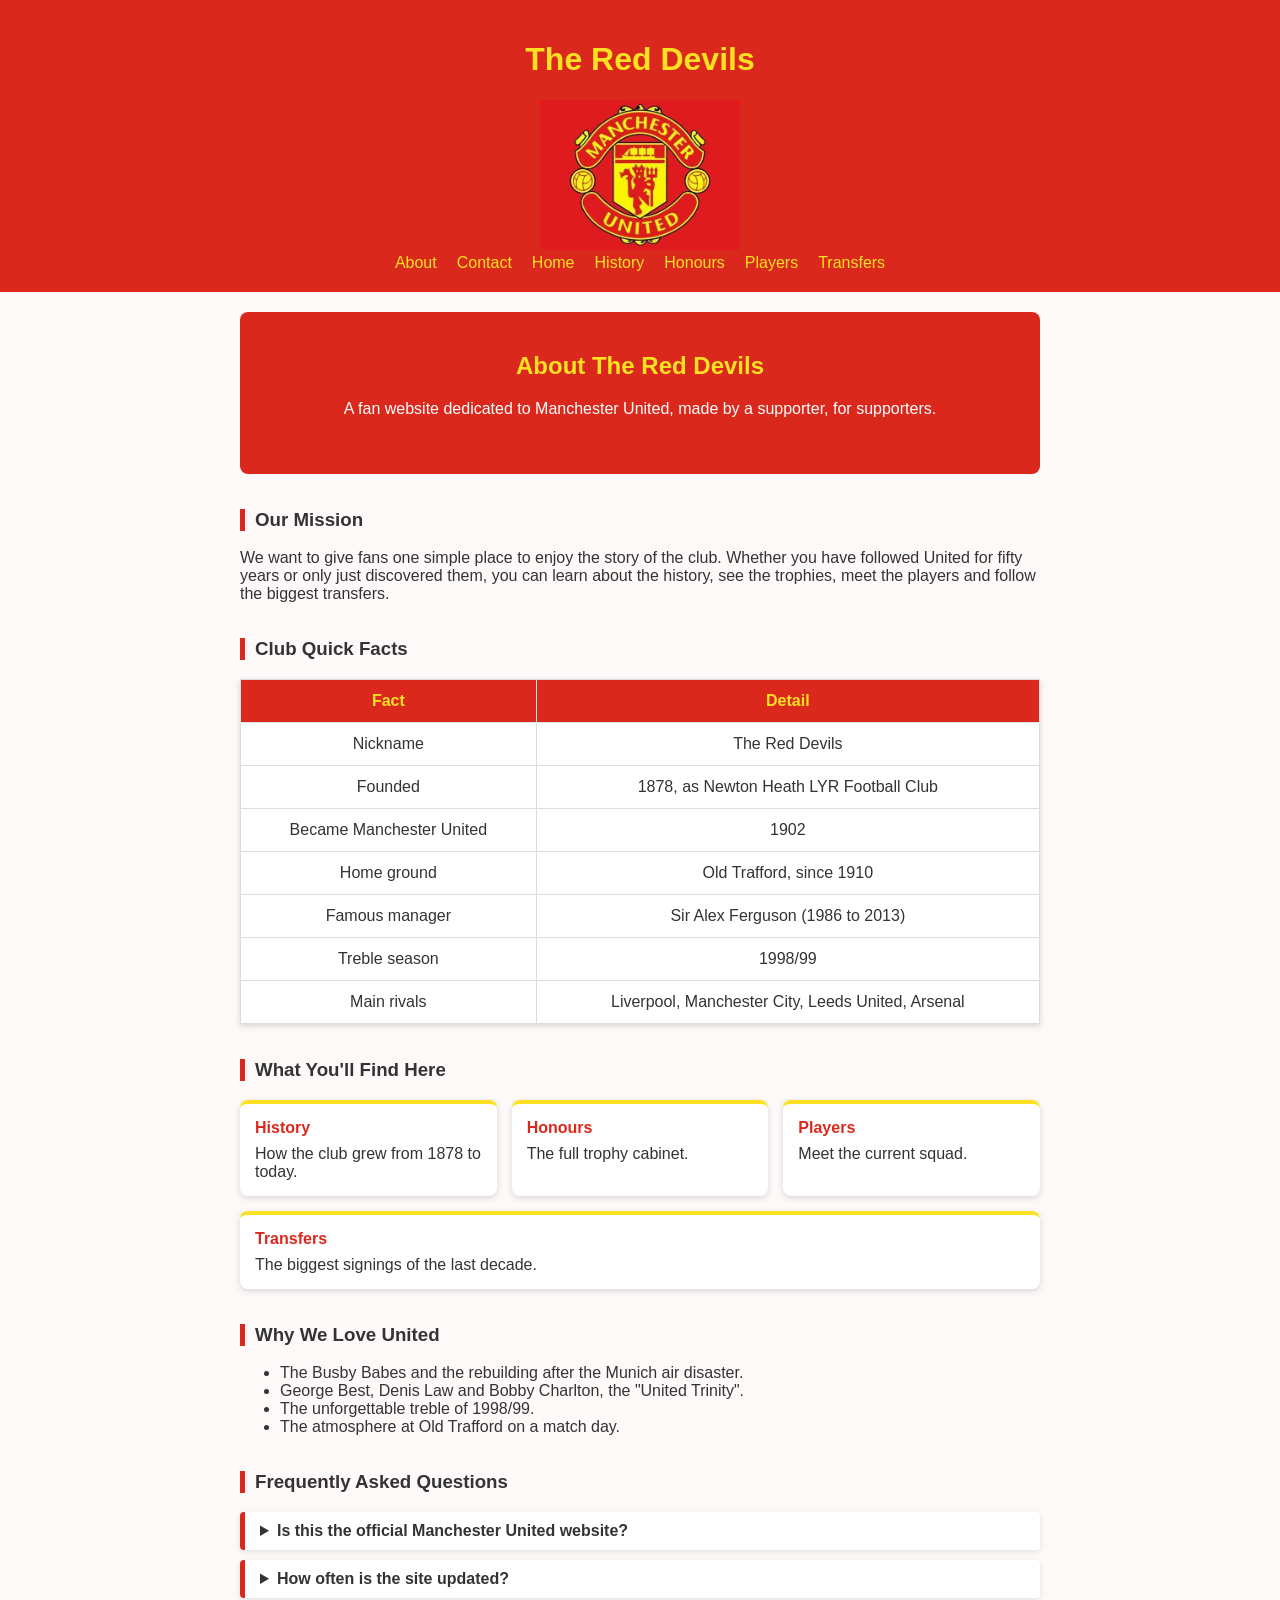
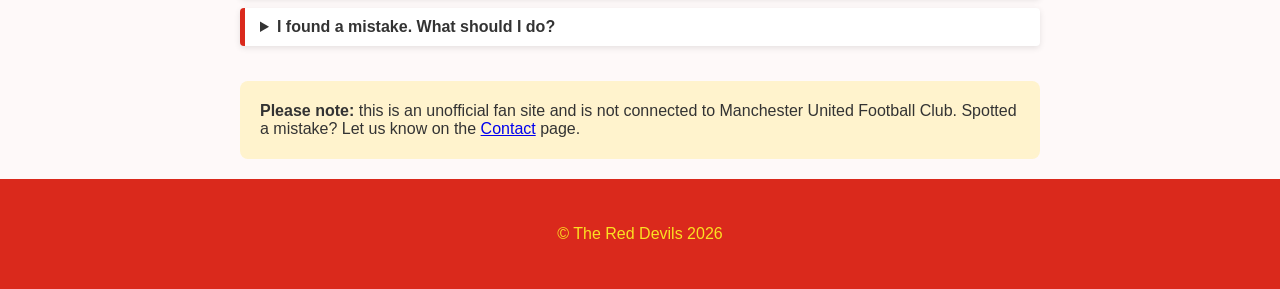
<file: RedDevils.site/about.html>
<!DOCTYPE html>
<html lang="en">

<head>
    <meta charset="UTF-8">
    <meta name="viewport" content="width=device-width, initial-scale=1.0">
    <title>The Red Devils</title>
    <link rel="stylesheet" href="css/style.css">
</head>

<body>
    <header>
        <h1>The Red Devils</h1>
        <img src="images/images.jpg" alt="Red Devils" width="200">
        <nav>
            <a href="about.html">About</a>
            <a href="contact.html">Contact</a>
            <a href="index.html">Home</a>
            <a href="history.html">History</a>
            <a href="honours.html">Honours</a>
            <a href="players.html">Players</a>
            <a href="transfers.html">Transfers</a>
        </nav>
    </header>
    <main>
        <section class="about-banner">
            <h2>About The Red Devils</h2>
            <p>
                A fan website dedicated to Manchester United, made by a supporter, for supporters.
            </p>
        </section>

        <h3 class="about-title">Our Mission</h3>
        <p>
            We want to give fans one simple place to enjoy the story of the club. Whether you have followed
            United for fifty years or only just discovered them, you can learn about the history, see the
            trophies, meet the players and follow the biggest transfers.
        </p>

        <h3 class="about-title">Club Quick Facts</h3>
        <table>
            <tr>
                <th>Fact</th>
                <th>Detail</th>
            </tr>
            <tr>
                <td>Nickname</td>
                <td>The Red Devils</td>
            </tr>
            <tr>
                <td>Founded</td>
                <td>1878, as Newton Heath LYR Football Club</td>
            </tr>
            <tr>
                <td>Became Manchester United</td>
                <td>1902</td>
            </tr>
            <tr>
                <td>Home ground</td>
                <td>Old Trafford, since 1910</td>
            </tr>
            <tr>
                <td>Famous manager</td>
                <td>Sir Alex Ferguson (1986 to 2013)</td>
            </tr>
            <tr>
                <td>Treble season</td>
                <td>1998/99</td>
            </tr>
            <tr>
                <td>Main rivals</td>
                <td>Liverpool, Manchester City, Leeds United, Arsenal</td>
            </tr>
        </table>

        <h3 class="about-title">What You'll Find Here</h3>
        <div class="about-cards">
            <a class="about-card" href="history.html">
                <h4>History</h4>
                <p>How the club grew from 1878 to today.</p>
            </a>
            <a class="about-card" href="honours.html">
                <h4>Honours</h4>
                <p>The full trophy cabinet.</p>
            </a>
            <a class="about-card" href="players.html">
                <h4>Players</h4>
                <p>Meet the current squad.</p>
            </a>
            <a class="about-card" href="transfers.html">
                <h4>Transfers</h4>
                <p>The biggest signings of the last decade.</p>
            </a>
        </div>

        <h3 class="about-title">Why We Love United</h3>
        <ul>
            <li>The Busby Babes and the rebuilding after the Munich air disaster.</li>
            <li>George Best, Denis Law and Bobby Charlton, the "United Trinity".</li>
            <li>The unforgettable treble of 1998/99.</li>
            <li>The atmosphere at Old Trafford on a match day.</li>
        </ul>

        <h3 class="about-title">Frequently Asked Questions</h3>

        <details>
            <summary>Is this the official Manchester United website?</summary>
            <p>No. This is an unofficial fan site and is not connected to the club.</p>
        </details>

        <details>
            <summary>How often is the site updated?</summary>
            <p>We update the players and transfers pages when the squad changes.</p>
        </details>

        <details>
            <summary>I found a mistake. What should I do?</summary>
            <p>Please tell us on the <a href="contact.html">Contact</a> page and we will fix it.</p>
        </details>

        <div class="about-note">
            <p>
                <strong>Please note:</strong> this is an unofficial fan site and is not connected to
                Manchester United Football Club. Spotted a mistake? Let us know on the
                <a href="contact.html">Contact</a> page.
            </p>
        </div>
    </main>
    <footer>
        <p>
            &copy; The Red Devils 2026
        </p>
    </footer>
</body>

</html>
</file>
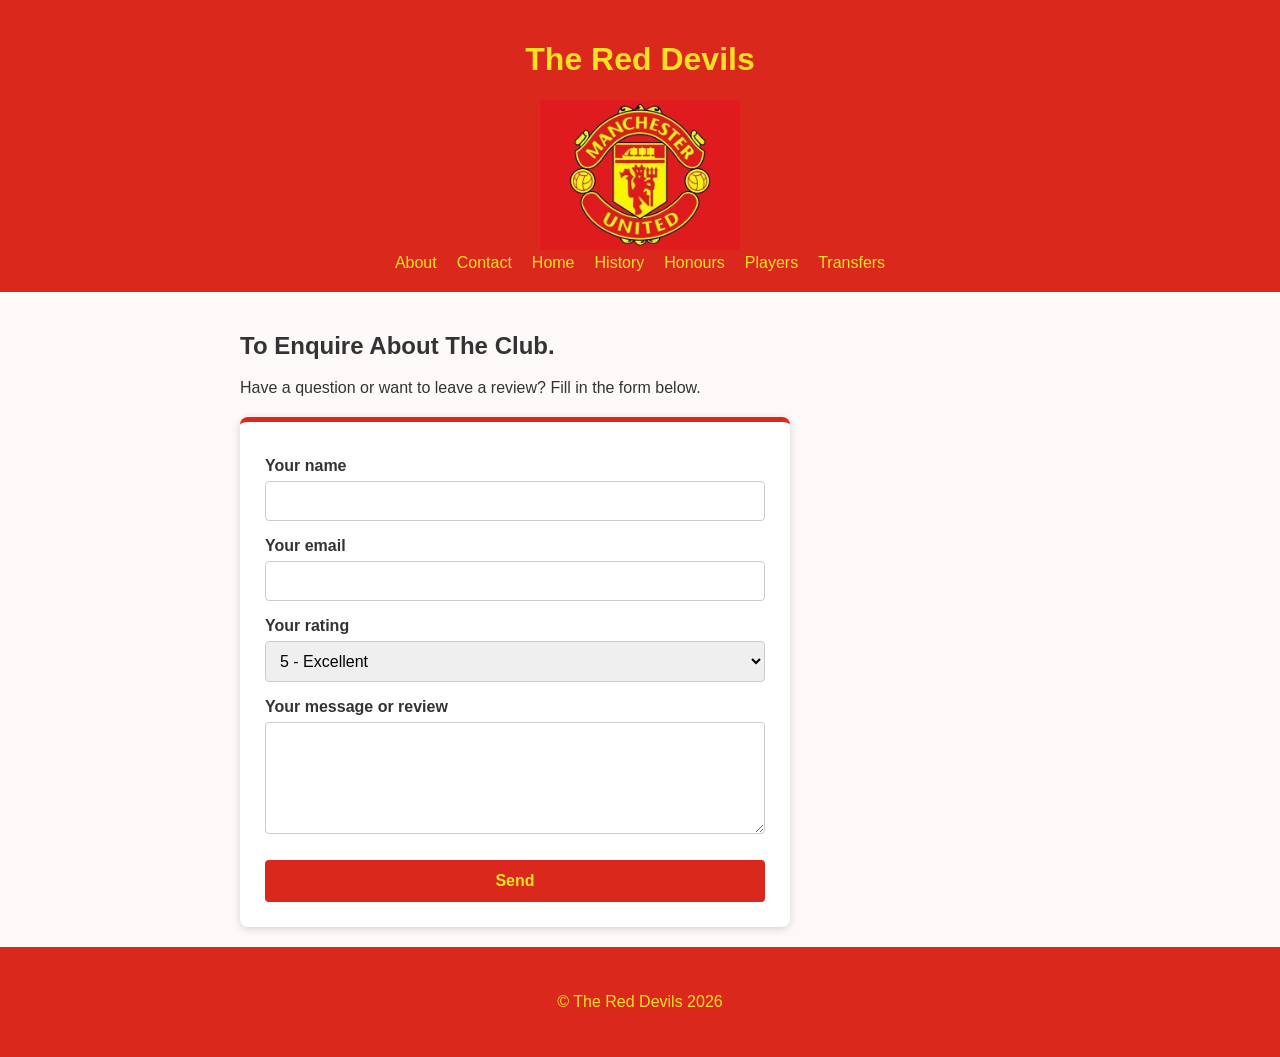
<file: RedDevils.site/contact.html>
<!DOCTYPE html>
<html lang="en">

<head>
    <meta charset="UTF-8">
    <meta name="viewport" content="width=device-width, initial-scale=1.0">
    <title>The Red Devils</title>
    <link rel="stylesheet" href="css/style.css">
</head>

<body>
    <header>
        <h1>The Red Devils</h1>
        <img src="images/images.jpg" alt="Red Devils" width="200">
        <nav>
            <a href="about.html">About</a>
            <a href="contact.html">Contact</a>
            <a href="index.html">Home</a>
            <a href="history.html">History</a>
            <a href="honours.html">Honours</a>
            <a href="players.html">Players</a>
            <a href="transfers.html">Transfers</a>
        </nav>
    </header>
    <main>
        <h2>To Enquire About The Club.</h2>
        <p>Have a question or want to leave a review? Fill in the form below.</p>

        <form action="mailto:your-email@example.com" method="post" enctype="text/plain">
            <label for="name">Your name</label>
            <input type="text" id="name" name="name" required>

            <label for="email">Your email</label>
            <input type="email" id="email" name="email" required>

            <label for="rating">Your rating</label>
            <select id="rating" name="rating">
                <option value="5">5 - Excellent</option>
                <option value="4">4 - Good</option>
                <option value="3">3 - Okay</option>
                <option value="2">2 - Poor</option>
                <option value="1">1 - Bad</option>
            </select>

            <label for="message">Your message or review</label>
            <textarea id="message" name="message" rows="5" required></textarea>

            <button type="submit">Send</button>
        </form>
    </main>
    <footer>
        <p>
            &copy; The Red Devils 2026
        </p>
    </footer>
</body>

</html>
</file>
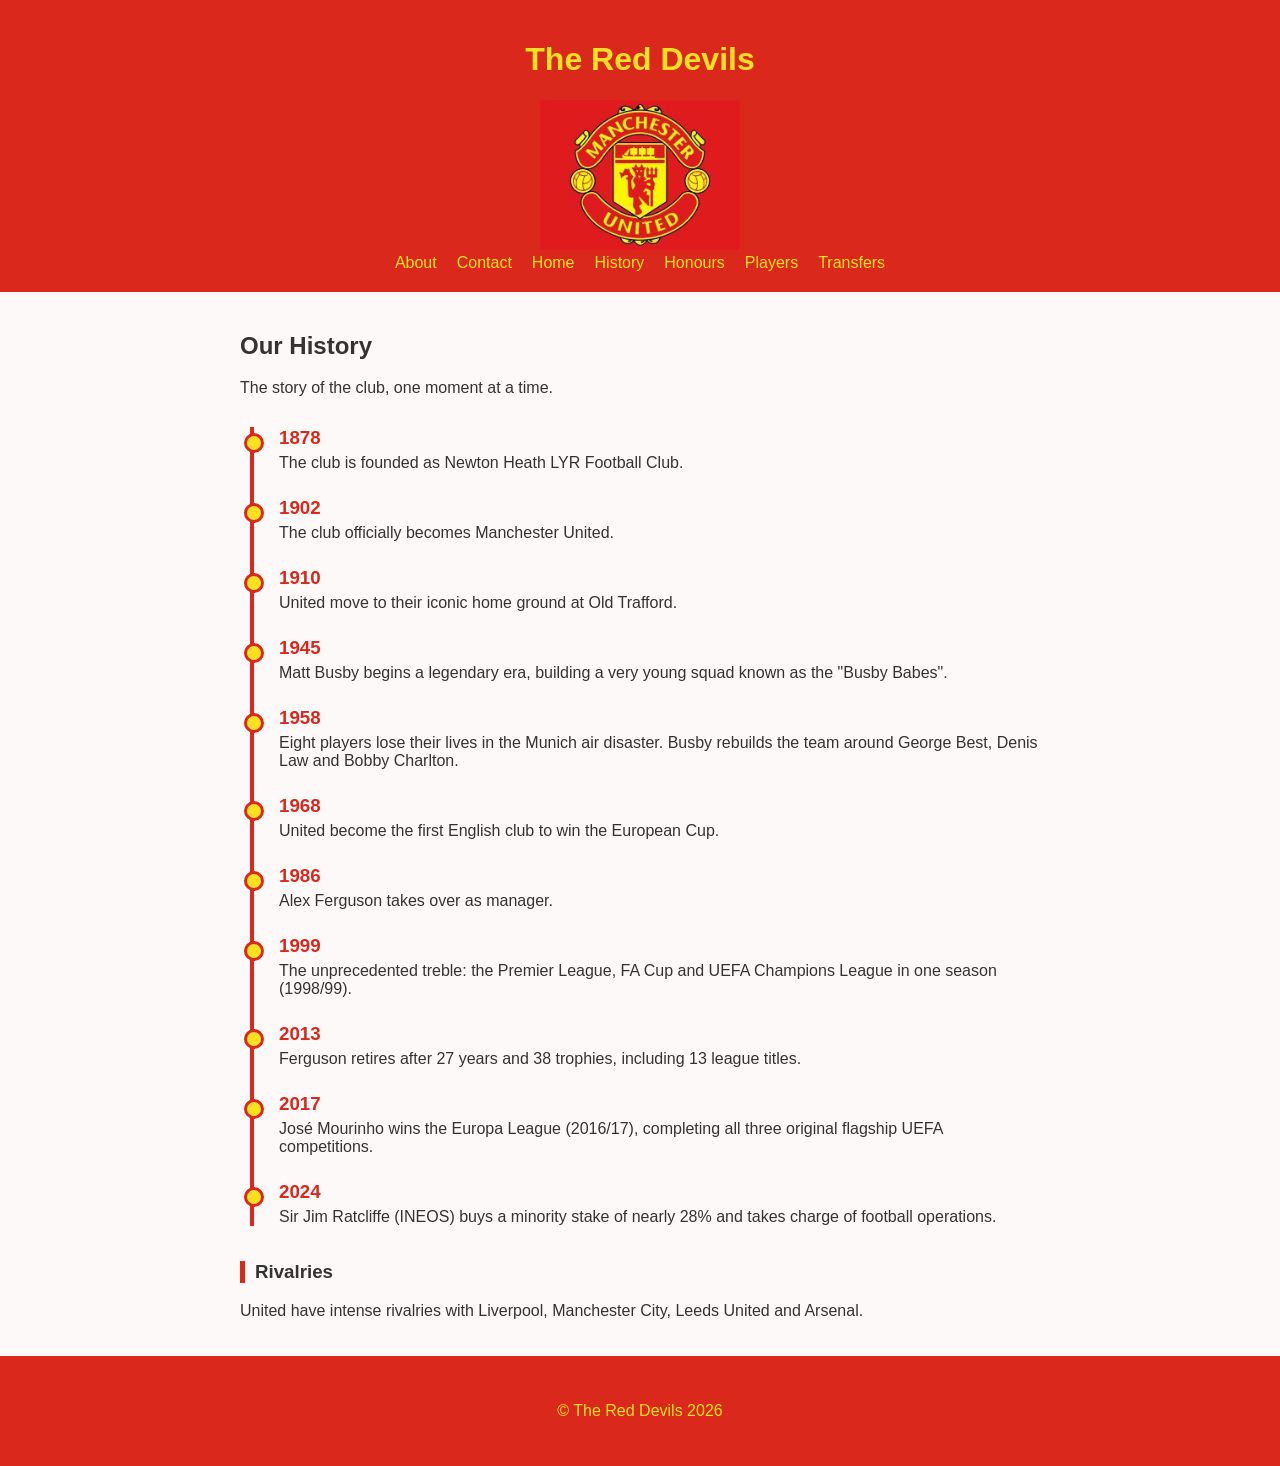
<file: RedDevils.site/history.html>
<!DOCTYPE html>
<html lang="en">

<head>
    <meta charset="UTF-8">
    <meta name="viewport" content="width=device-width, initial-scale=1.0">
    <title>The Red Devils</title>
    <link rel="stylesheet" href="css/style.css">
</head>

<body>
    <header>
        <h1>The Red Devils</h1>
        <img src="images/images.jpg" alt="Red Devils" width="200">
        <nav>
            <a href="about.html">About</a>
            <a href="contact.html">Contact</a>
            <a href="index.html">Home</a>
            <a href="history.html">History</a>
            <a href="honours.html">Honours</a>
            <a href="players.html">Players</a>
            <a href="transfers.html">Transfers</a>
        </nav>
    </header>
    <main>
        <h2>Our History</h2>
        <p>The story of the club, one moment at a time.</p>

        <div class="timeline">
            <div class="timeline-item">
                <h3>1878</h3>
                <p>The club is founded as Newton Heath LYR Football Club.</p>
            </div>
            <div class="timeline-item">
                <h3>1902</h3>
                <p>The club officially becomes Manchester United.</p>
            </div>
            <div class="timeline-item">
                <h3>1910</h3>
                <p>United move to their iconic home ground at Old Trafford.</p>
            </div>
            <div class="timeline-item">
                <h3>1945</h3>
                <p>Matt Busby begins a legendary era, building a very young squad known as the "Busby Babes".</p>
            </div>
            <div class="timeline-item">
                <h3>1958</h3>
                <p>Eight players lose their lives in the Munich air disaster. Busby rebuilds the team around George
                    Best, Denis Law and Bobby Charlton.</p>
            </div>
            <div class="timeline-item">
                <h3>1968</h3>
                <p>United become the first English club to win the European Cup.</p>
            </div>
            <div class="timeline-item">
                <h3>1986</h3>
                <p>Alex Ferguson takes over as manager.</p>
            </div>
            <div class="timeline-item">
                <h3>1999</h3>
                <p>The unprecedented treble: the Premier League, FA Cup and UEFA Champions League in one season
                    (1998/99).</p>
            </div>
            <div class="timeline-item">
                <h3>2013</h3>
                <p>Ferguson retires after 27 years and 38 trophies, including 13 league titles.</p>
            </div>
            <div class="timeline-item">
                <h3>2017</h3>
                <p>José Mourinho wins the Europa League (2016/17), completing all three original flagship UEFA
                    competitions.</p>
            </div>
            <div class="timeline-item">
                <h3>2024</h3>
                <p>Sir Jim Ratcliffe (INEOS) buys a minority stake of nearly 28% and takes charge of football
                    operations.</p>
            </div>
        </div>

        <h3 class="about-title">Rivalries</h3>
        <p>United have intense rivalries with Liverpool, Manchester City, Leeds United and Arsenal.</p>
    </main>
    <footer>
        <p>
            &copy; The Red Devils 2026
        </p>
    </footer>
</body>

</html>
</file>
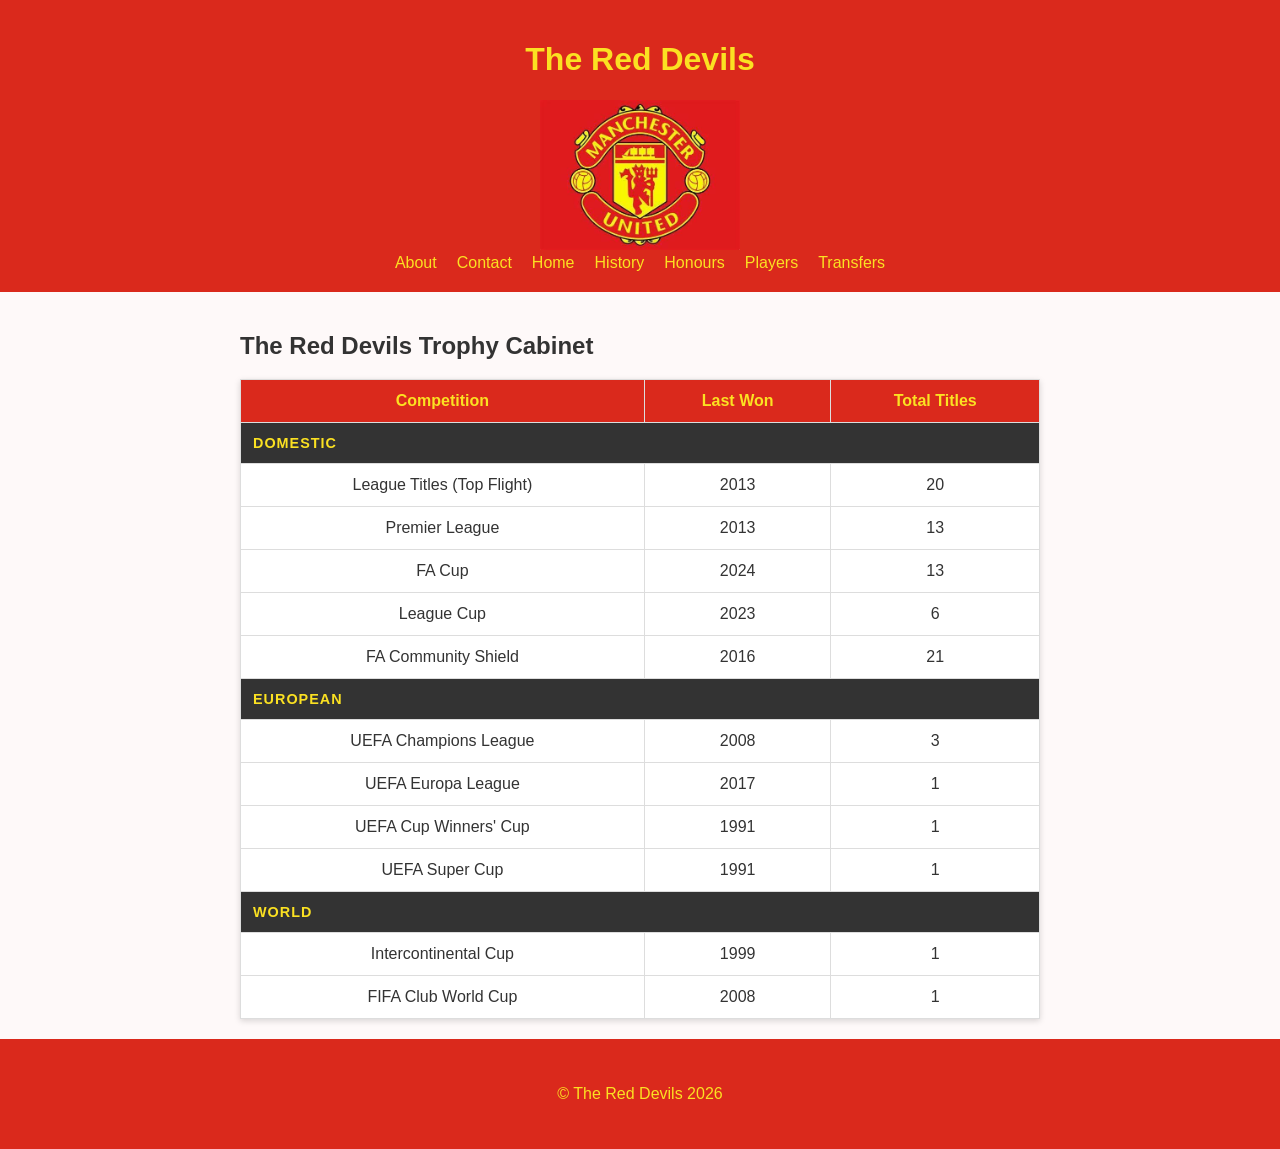
<file: RedDevils.site/honours.html>
<!DOCTYPE html>
<html lang="en">

<head>
    <meta charset="UTF-8">
    <meta name="viewport" content="width=device-width, initial-scale=1.0">
    <title>Honours</title>
    <link rel="stylesheet" href="css/style.css">
</head>

<body>
    <header>
        <h1>The Red Devils</h1>
        <img src="images/images.jpg" alt="Red Devils" width="200">
        <nav>
            <a href="about.html">About</a>
            <a href="contact.html">Contact</a>
            <a href="index.html">Home</a>
            <a href="history.html">History</a>
            <a href="honours.html">Honours</a>
            <a href="players.html">Players</a>
            <a href="transfers.html">Transfers</a>
        </nav>
    </header>
    <main>
        <h2>The Red Devils Trophy Cabinet</h2>
        <table>
            <thead>
                <tr>
                    <th>Competition</th>
                    <th>Last Won</th>
                    <th>Total Titles</th>
                </tr>
            </thead>
            <tbody>
                <tr class="group-row">
                    <th colspan="3">Domestic</th>
                </tr>
                <tr>
                    <td>League Titles (Top Flight)</td>
                    <td>2013</td>
                    <td>20</td>
                </tr>
                <tr>
                    <td>Premier League</td>
                    <td>2013</td>
                    <td>13</td>
                </tr>
                <tr>
                    <td>FA Cup</td>
                    <td>2024</td>
                    <td>13</td>
                </tr>
                <tr>
                    <td>League Cup</td>
                    <td>2023</td>
                    <td>6</td>
                </tr>
                <tr>
                    <td>FA Community Shield</td>
                    <td>2016</td>
                    <td>21</td>
                </tr>

                <tr class="group-row">
                    <th colspan="3">European</th>
                </tr>
                <tr>
                    <td>UEFA Champions League</td>
                    <td>2008</td>
                    <td>3</td>
                </tr>
                <tr>
                    <td>UEFA Europa League</td>
                    <td>2017</td>
                    <td>1</td>
                </tr>
                <tr>
                    <td>UEFA Cup Winners' Cup</td>
                    <td>1991</td>
                    <td>1</td>
                </tr>
                <tr>
                    <td>UEFA Super Cup</td>
                    <td>1991</td>
                    <td>1</td>
                </tr>

                <tr class="group-row">
                    <th colspan="3">World</th>
                </tr>
                <tr>
                    <td>Intercontinental Cup</td>
                    <td>1999</td>
                    <td>1</td>
                </tr>
                <tr>
                    <td>FIFA Club World Cup</td>
                    <td>2008</td>
                    <td>1</td>
                </tr>
            </tbody>
        </table>
    </main>
    <footer>
        <p>
            &copy; The Red Devils 2026
        </p>
    </footer>
</body>

</html>
</file>
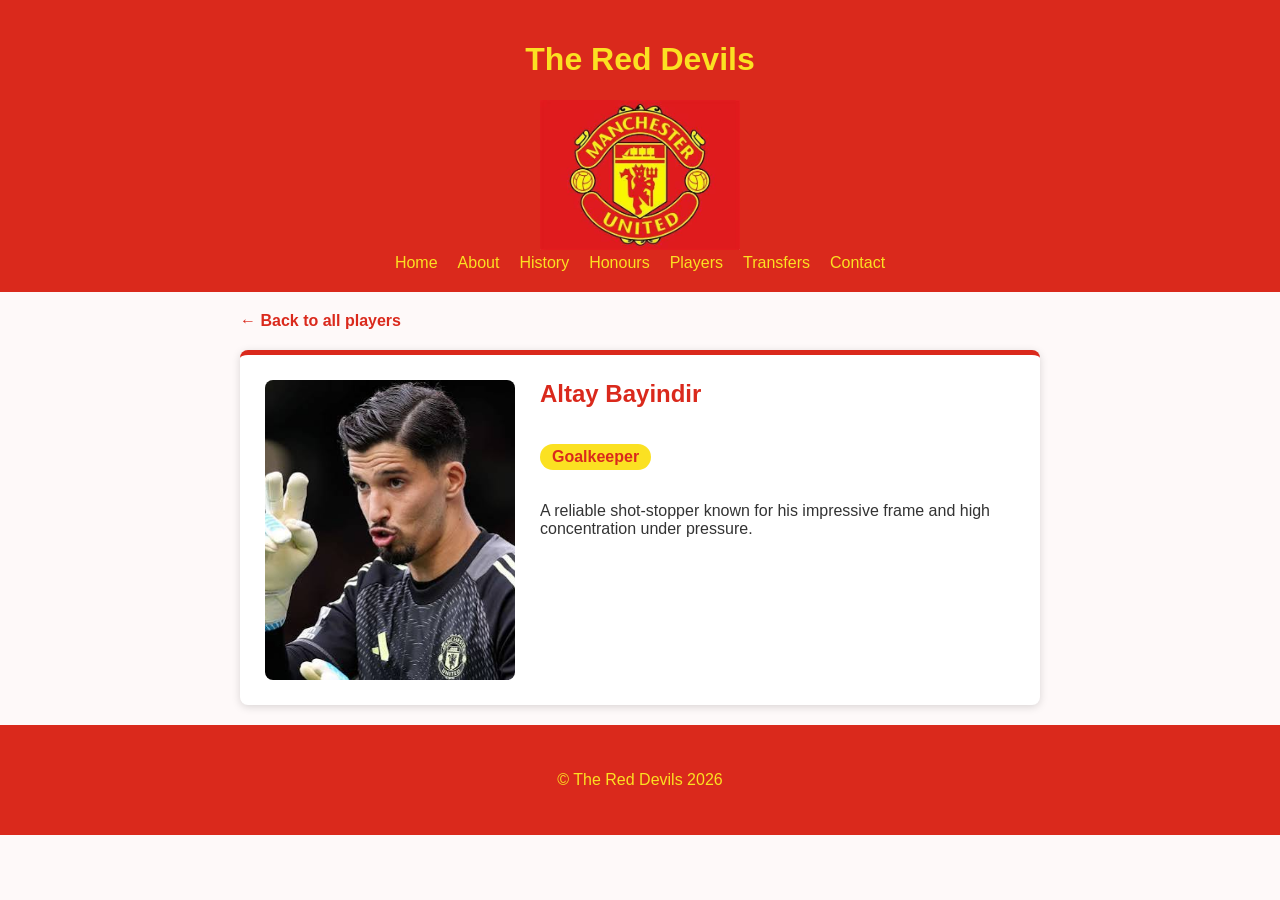
<file: RedDevils.site/player-altay-bayindir.html>
<!DOCTYPE html>
<html lang="en">

<head>
    <meta charset="UTF-8">
    <meta name="viewport" content="width=device-width, initial-scale=1.0">
    <title>Altay Bayindir | The Red Devils</title>
    <link rel="stylesheet" href="css/style.css">
</head>

<body>
    <header>
        <h1>The Red Devils</h1>
        <img src="images/images.jpg" alt="Red Devils" width="200">
        <nav>
            <a href="index.html">Home</a>
            <a href="about.html">About</a>
            <a href="history.html">History</a>
            <a href="honours.html">Honours</a>
            <a href="players.html">Players</a>
            <a href="transfers.html">Transfers</a>
            <a href="contact.html">Contact</a>
        </nav>
    </header>
    <main>
        <a class="back-link" href="players.html">&larr; Back to all players</a>
        <div class="player-profile">
            <img src="images/atlaybayindir.jpg" alt="Altay Bayindir">
            <div class="player-info">
                <h2>Altay Bayindir</h2>
                <p class="player-position">Goalkeeper</p>
                <p>A reliable shot-stopper known for his impressive frame and high concentration under pressure.</p>
            </div>
        </div>
    </main>
    <footer>
        <p>
            &copy; The Red Devils 2026
        </p>
    </footer>
</body>

</html>
</file>
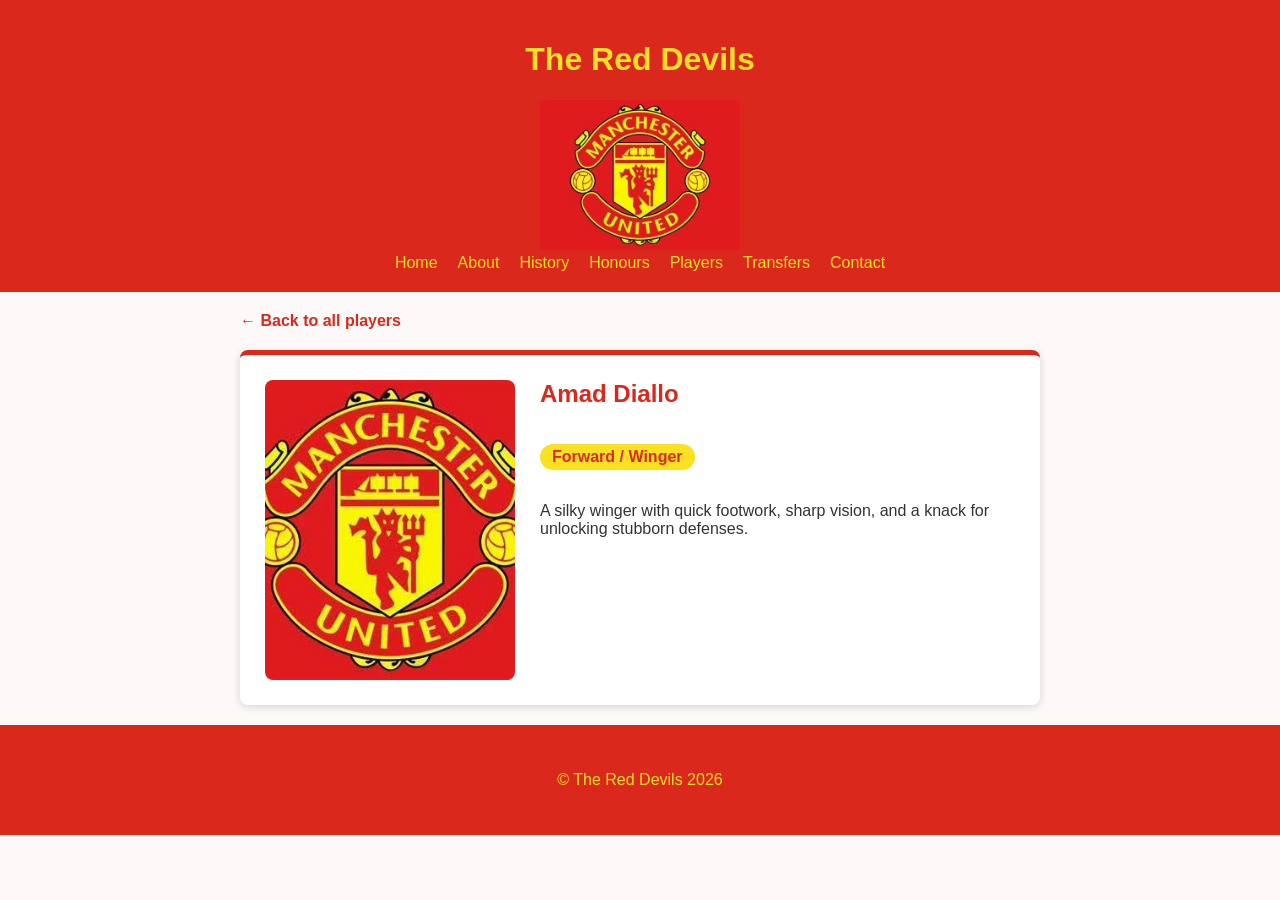
<file: RedDevils.site/player-amad-diallo.html>
<!DOCTYPE html>
<html lang="en">

<head>
    <meta charset="UTF-8">
    <meta name="viewport" content="width=device-width, initial-scale=1.0">
    <title>Amad Diallo | The Red Devils</title>
    <link rel="stylesheet" href="css/style.css">
</head>

<body>
    <header>
        <h1>The Red Devils</h1>
        <img src="images/images.jpg" alt="Red Devils" width="200">
        <nav>
            <a href="index.html">Home</a>
            <a href="about.html">About</a>
            <a href="history.html">History</a>
            <a href="honours.html">Honours</a>
            <a href="players.html">Players</a>
            <a href="transfers.html">Transfers</a>
            <a href="contact.html">Contact</a>
        </nav>
    </header>
    <main>
        <a class="back-link" href="players.html">&larr; Back to all players</a>
        <div class="player-profile">
            <img src="images/images.jpg" alt="Amad Diallo">
            <div class="player-info">
                <h2>Amad Diallo</h2>
                <p class="player-position">Forward / Winger</p>
                <p>A silky winger with quick footwork, sharp vision, and a knack for unlocking stubborn defenses.</p>
            </div>
        </div>
    </main>
    <footer>
        <p>
            &copy; The Red Devils 2026
        </p>
    </footer>
</body>

</html>
</file>
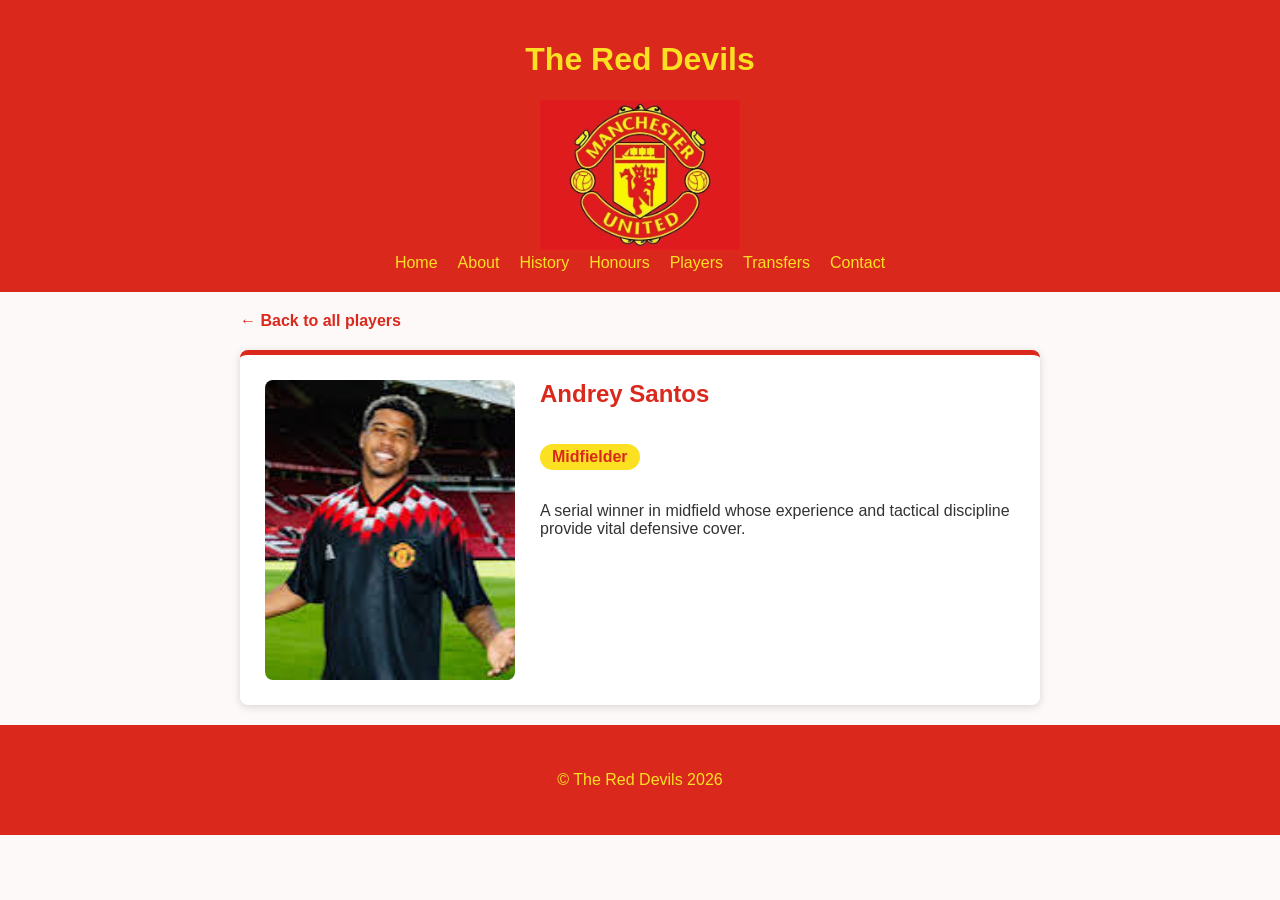
<file: RedDevils.site/player-andrey-santos.html>
<!DOCTYPE html>
<html lang="en">

<head>
    <meta charset="UTF-8">
    <meta name="viewport" content="width=device-width, initial-scale=1.0">
    <title>Andrey Santos | The Red Devils</title>
    <link rel="stylesheet" href="css/style.css">
</head>

<body>
    <header>
        <h1>The Red Devils</h1>
        <img src="images/images.jpg" alt="Red Devils" width="200">
        <nav>
            <a href="index.html">Home</a>
            <a href="about.html">About</a>
            <a href="history.html">History</a>
            <a href="honours.html">Honours</a>
            <a href="players.html">Players</a>
            <a href="transfers.html">Transfers</a>
            <a href="contact.html">Contact</a>
        </nav>
    </header>
    <main>
        <a class="back-link" href="players.html">&larr; Back to all players</a>
        <div class="player-profile">
            <img src="images/santos.jpg" alt="Andrey Santos">
            <div class="player-info">
                <h2>Andrey Santos</h2>
                <p class="player-position">Midfielder</p>
                <p>A serial winner in midfield whose experience and tactical discipline provide vital defensive cover.</p>
            </div>
        </div>
    </main>
    <footer>
        <p>
            &copy; The Red Devils 2026
        </p>
    </footer>
</body>

</html>
</file>
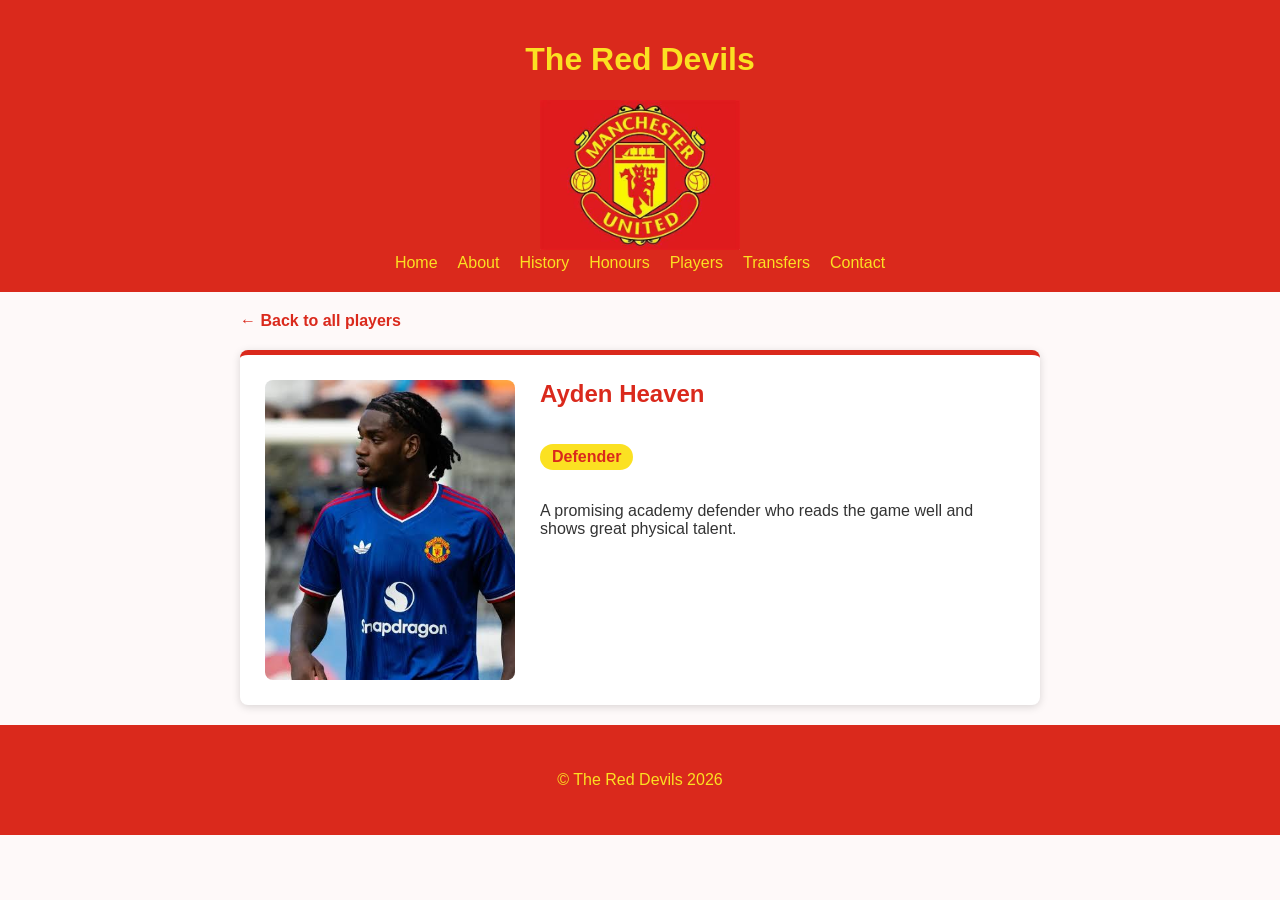
<file: RedDevils.site/player-ayden-heaven.html>
<!DOCTYPE html>
<html lang="en">

<head>
    <meta charset="UTF-8">
    <meta name="viewport" content="width=device-width, initial-scale=1.0">
    <title>Ayden Heaven | The Red Devils</title>
    <link rel="stylesheet" href="css/style.css">
</head>

<body>
    <header>
        <h1>The Red Devils</h1>
        <img src="images/images.jpg" alt="Red Devils" width="200">
        <nav>
            <a href="index.html">Home</a>
            <a href="about.html">About</a>
            <a href="history.html">History</a>
            <a href="honours.html">Honours</a>
            <a href="players.html">Players</a>
            <a href="transfers.html">Transfers</a>
            <a href="contact.html">Contact</a>
        </nav>
    </header>
    <main>
        <a class="back-link" href="players.html">&larr; Back to all players</a>
        <div class="player-profile">
            <img src="images/heaven.jpg" alt="Ayden Heaven">
            <div class="player-info">
                <h2>Ayden Heaven</h2>
                <p class="player-position">Defender</p>
                <p>A promising academy defender who reads the game well and shows great physical talent.</p>
            </div>
        </div>
    </main>
    <footer>
        <p>
            &copy; The Red Devils 2026
        </p>
    </footer>
</body>

</html>
</file>
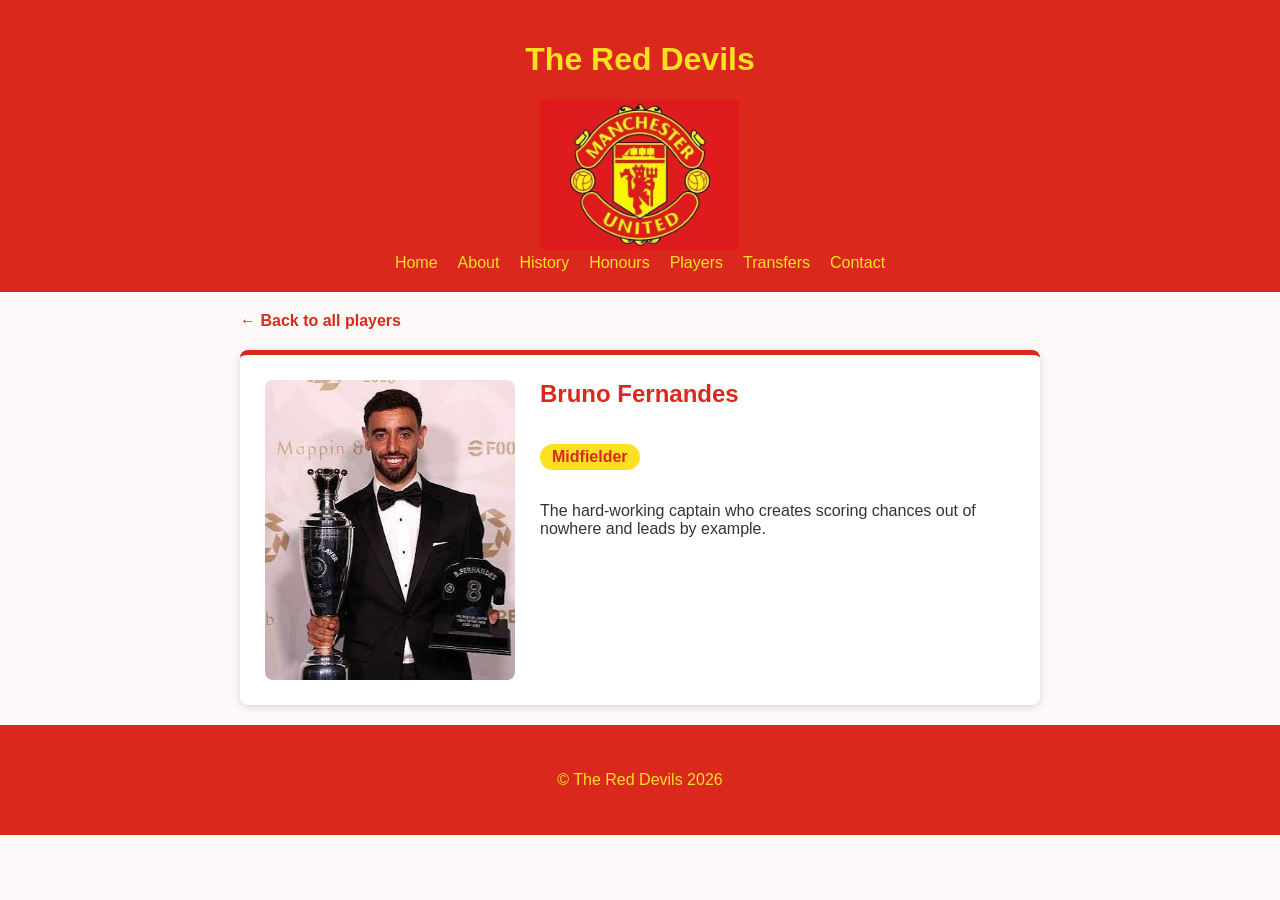
<file: RedDevils.site/player-bruno-fernandes.html>
<!DOCTYPE html>
<html lang="en">

<head>
    <meta charset="UTF-8">
    <meta name="viewport" content="width=device-width, initial-scale=1.0">
    <title>Bruno Fernandes | The Red Devils</title>
    <link rel="stylesheet" href="css/style.css">
</head>

<body>
    <header>
        <h1>The Red Devils</h1>
        <img src="images/images.jpg" alt="Red Devils" width="200">
        <nav>
            <a href="index.html">Home</a>
            <a href="about.html">About</a>
            <a href="history.html">History</a>
            <a href="honours.html">Honours</a>
            <a href="players.html">Players</a>
            <a href="transfers.html">Transfers</a>
            <a href="contact.html">Contact</a>
        </nav>
    </header>
    <main>
        <a class="back-link" href="players.html">&larr; Back to all players</a>
        <div class="player-profile">
            <img src="images/bruno.jpg" alt="Bruno Fernandes">
            <div class="player-info">
                <h2>Bruno Fernandes</h2>
                <p class="player-position">Midfielder</p>
                <p>The hard-working captain who creates scoring chances out of nowhere and leads by example.</p>
            </div>
        </div>
    </main>
    <footer>
        <p>
            &copy; The Red Devils 2026
        </p>
    </footer>
</body>

</html>
</file>
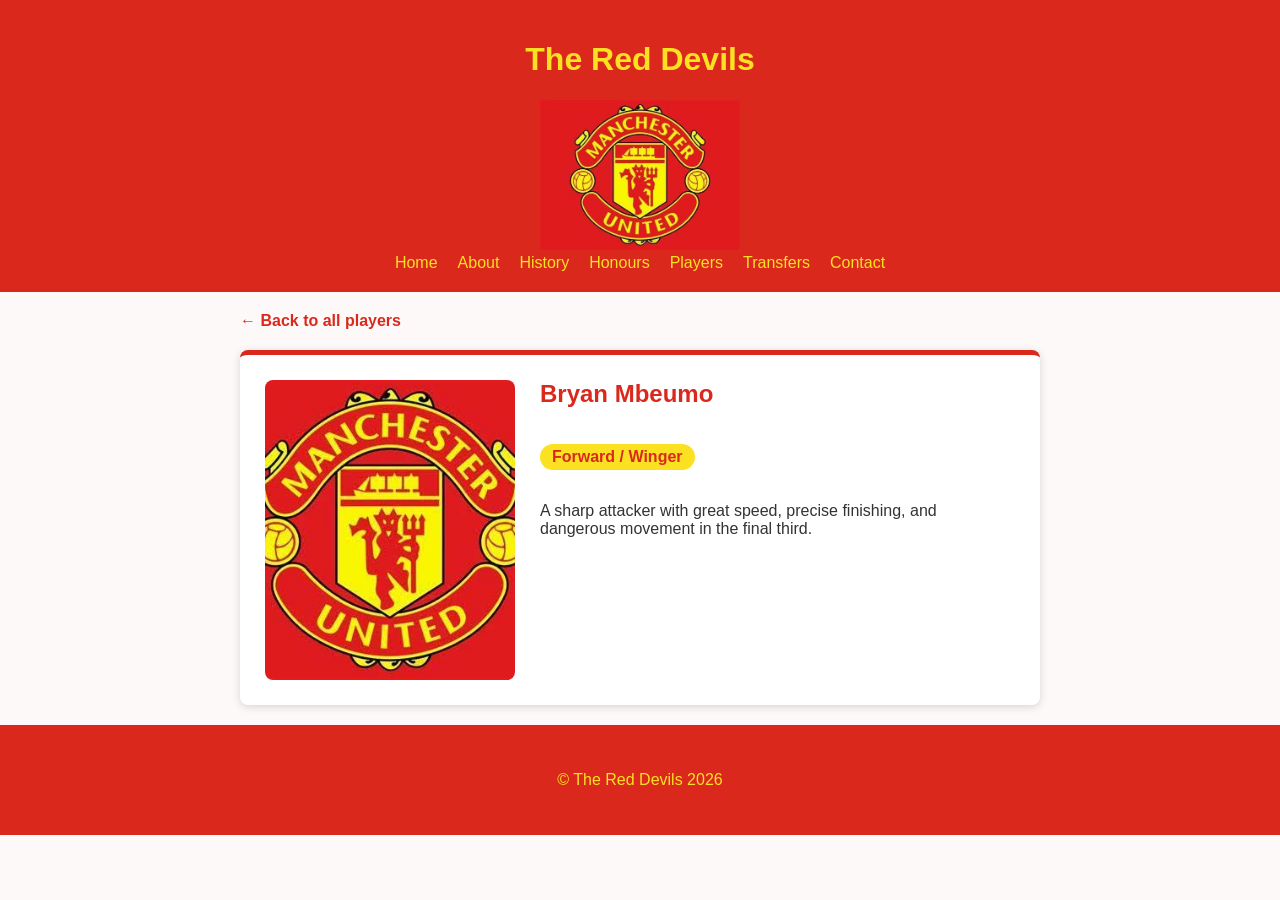
<file: RedDevils.site/player-bryan-mbeumo.html>
<!DOCTYPE html>
<html lang="en">

<head>
    <meta charset="UTF-8">
    <meta name="viewport" content="width=device-width, initial-scale=1.0">
    <title>Bryan Mbeumo | The Red Devils</title>
    <link rel="stylesheet" href="css/style.css">
</head>

<body>
    <header>
        <h1>The Red Devils</h1>
        <img src="images/images.jpg" alt="Red Devils" width="200">
        <nav>
            <a href="index.html">Home</a>
            <a href="about.html">About</a>
            <a href="history.html">History</a>
            <a href="honours.html">Honours</a>
            <a href="players.html">Players</a>
            <a href="transfers.html">Transfers</a>
            <a href="contact.html">Contact</a>
        </nav>
    </header>
    <main>
        <a class="back-link" href="players.html">&larr; Back to all players</a>
        <div class="player-profile">
            <img src="images/images.jpg" alt="Bryan Mbeumo">
            <div class="player-info">
                <h2>Bryan Mbeumo</h2>
                <p class="player-position">Forward / Winger</p>
                <p>A sharp attacker with great speed, precise finishing, and dangerous movement in the final third.</p>
            </div>
        </div>
    </main>
    <footer>
        <p>
            &copy; The Red Devils 2026
        </p>
    </footer>
</body>

</html>
</file>
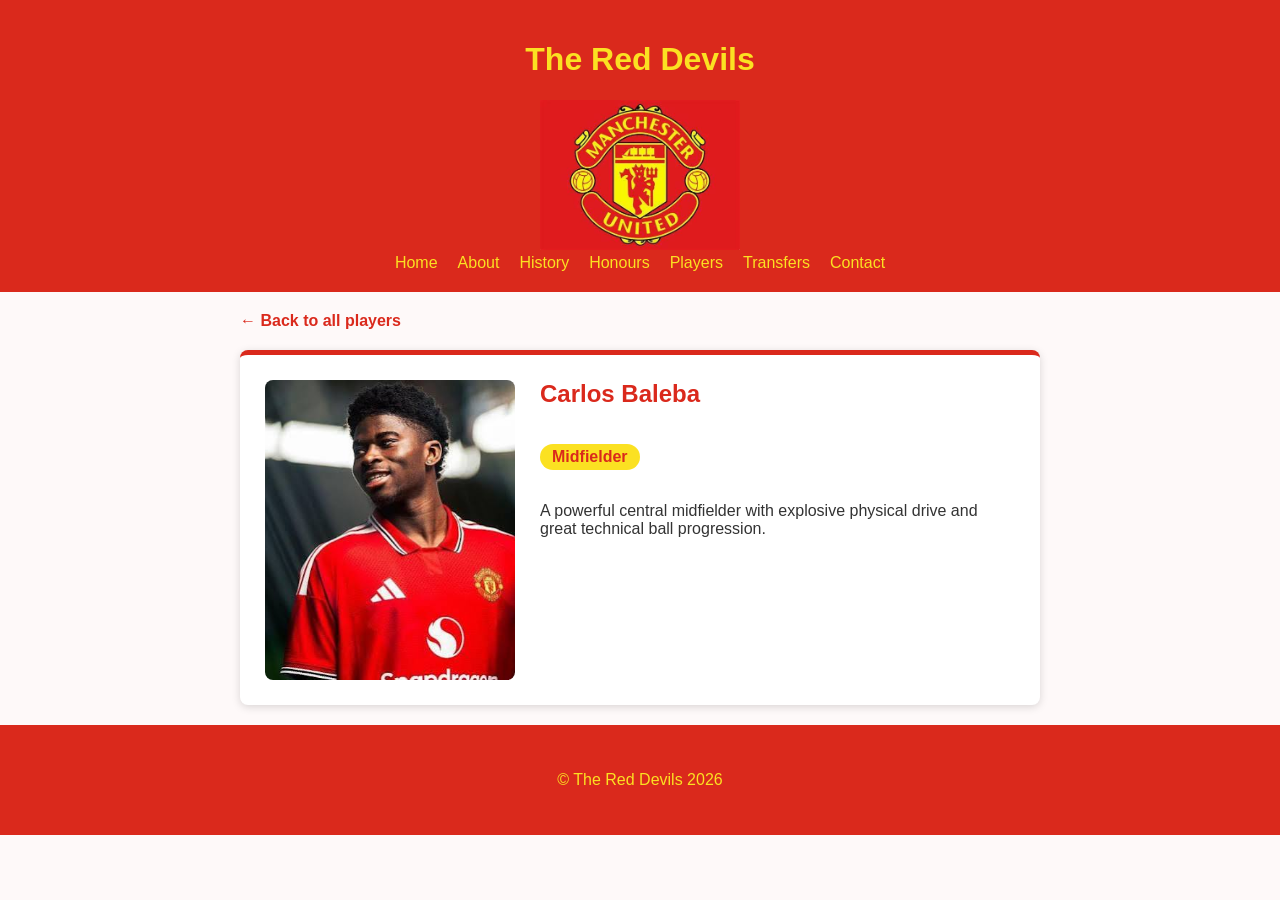
<file: RedDevils.site/player-carlos-baleba.html>
<!DOCTYPE html>
<html lang="en">

<head>
    <meta charset="UTF-8">
    <meta name="viewport" content="width=device-width, initial-scale=1.0">
    <title>Carlos Baleba | The Red Devils</title>
    <link rel="stylesheet" href="css/style.css">
</head>

<body>
    <header>
        <h1>The Red Devils</h1>
        <img src="images/images.jpg" alt="Red Devils" width="200">
        <nav>
            <a href="index.html">Home</a>
            <a href="about.html">About</a>
            <a href="history.html">History</a>
            <a href="honours.html">Honours</a>
            <a href="players.html">Players</a>
            <a href="transfers.html">Transfers</a>
            <a href="contact.html">Contact</a>
        </nav>
    </header>
    <main>
        <a class="back-link" href="players.html">&larr; Back to all players</a>
        <div class="player-profile">
            <img src="images/baleba.jpg" alt="Carlos Baleba">
            <div class="player-info">
                <h2>Carlos Baleba</h2>
                <p class="player-position">Midfielder</p>
                <p>A powerful central midfielder with explosive physical drive and great technical ball progression.</p>
            </div>
        </div>
    </main>
    <footer>
        <p>
            &copy; The Red Devils 2026
        </p>
    </footer>
</body>

</html>
</file>
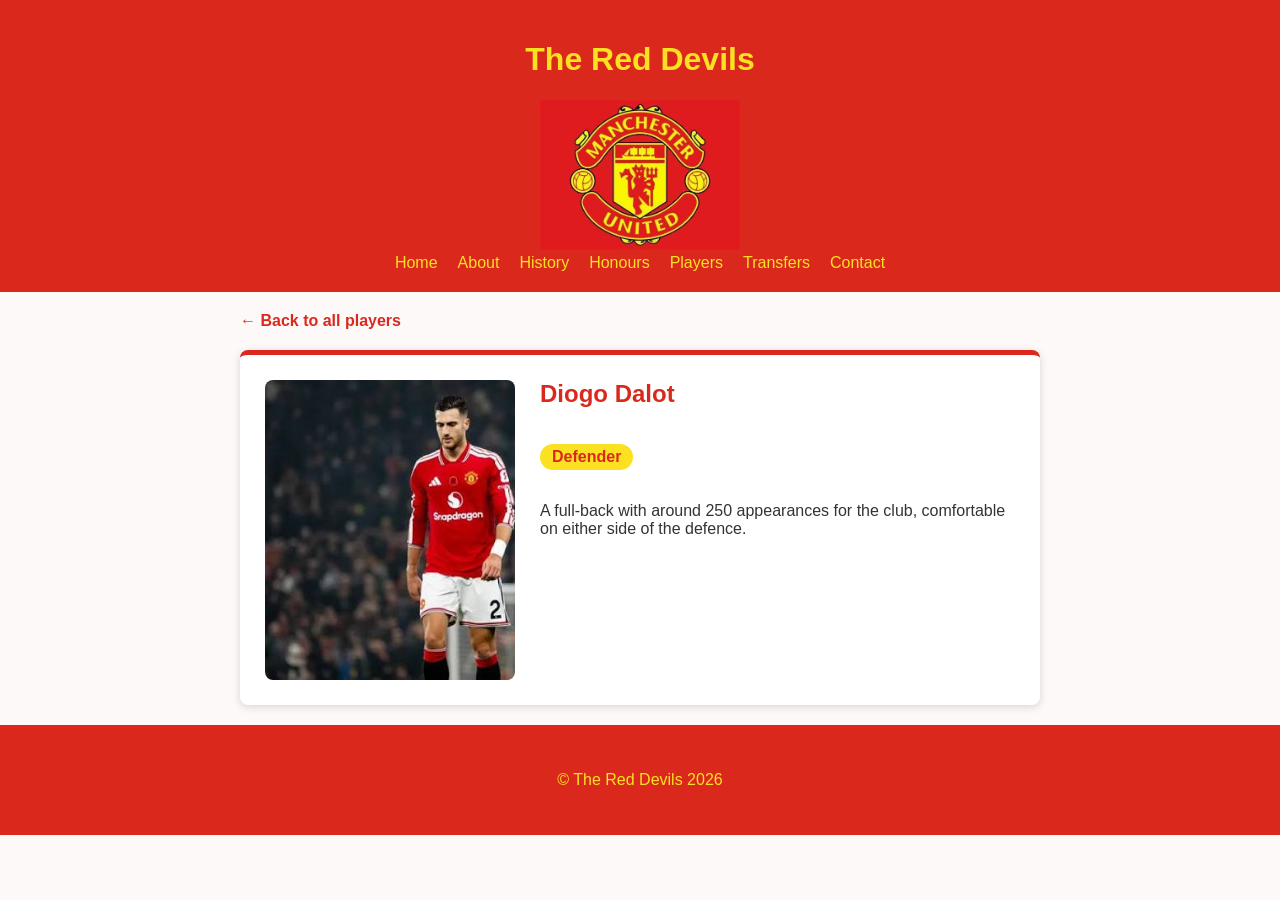
<file: RedDevils.site/player-diogo-dalot.html>
<!DOCTYPE html>
<html lang="en">

<head>
    <meta charset="UTF-8">
    <meta name="viewport" content="width=device-width, initial-scale=1.0">
    <title>Diogo Dalot | The Red Devils</title>
    <link rel="stylesheet" href="css/style.css">
</head>

<body>
    <header>
        <h1>The Red Devils</h1>
        <img src="images/images.jpg" alt="Red Devils" width="200">
        <nav>
            <a href="index.html">Home</a>
            <a href="about.html">About</a>
            <a href="history.html">History</a>
            <a href="honours.html">Honours</a>
            <a href="players.html">Players</a>
            <a href="transfers.html">Transfers</a>
            <a href="contact.html">Contact</a>
        </nav>
    </header>
    <main>
        <a class="back-link" href="players.html">&larr; Back to all players</a>
        <div class="player-profile">
            <img src="images/diogodalot.jpg" alt="Diogo Dalot">
            <div class="player-info">
                <h2>Diogo Dalot</h2>
                <p class="player-position">Defender</p>
                <p>A full-back with around 250 appearances for the club, comfortable on either side of the defence.</p>
            </div>
        </div>
    </main>
    <footer>
        <p>
            &copy; The Red Devils 2026
        </p>
    </footer>
</body>

</html>
</file>
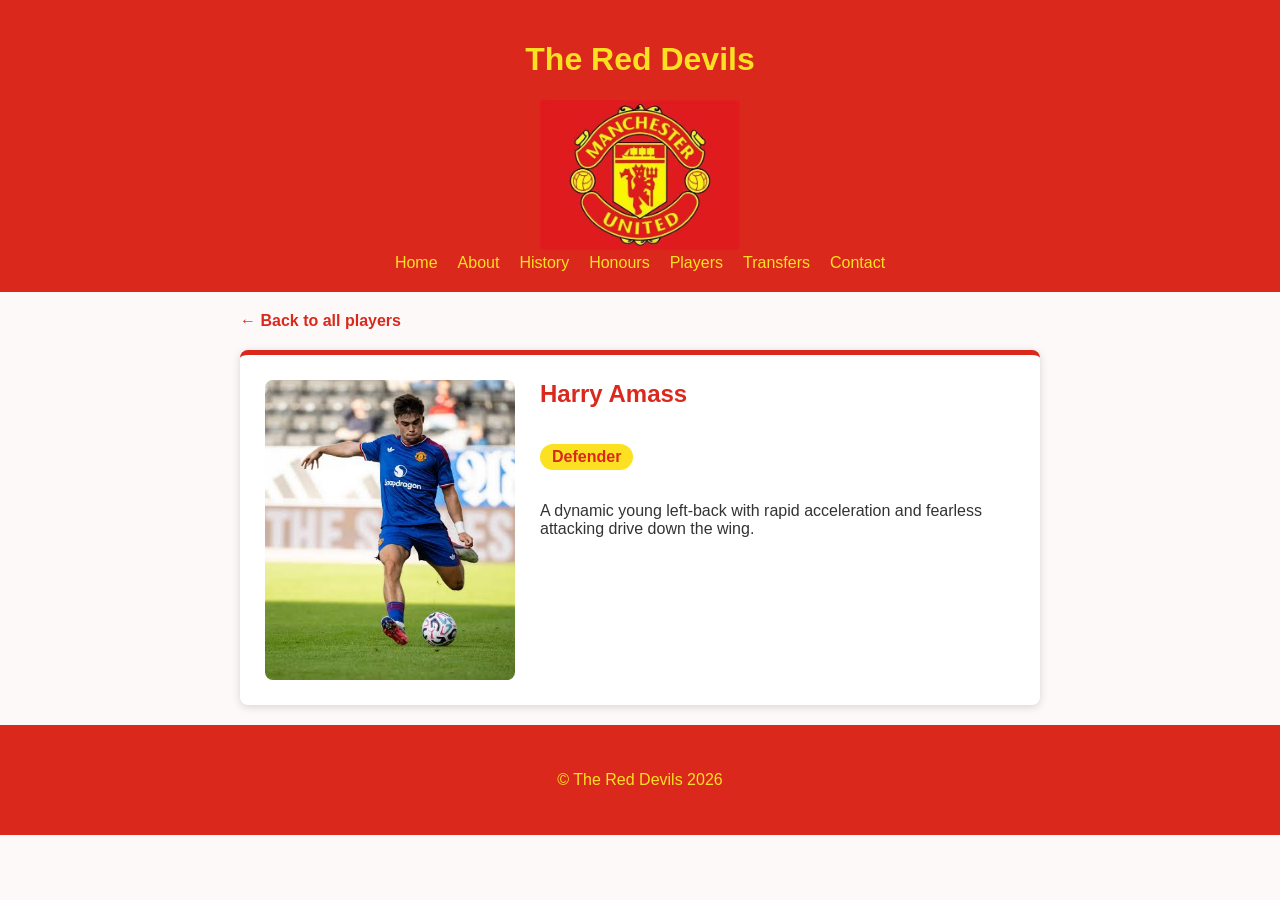
<file: RedDevils.site/player-harry-amass.html>
<!DOCTYPE html>
<html lang="en">

<head>
    <meta charset="UTF-8">
    <meta name="viewport" content="width=device-width, initial-scale=1.0">
    <title>Harry Amass | The Red Devils</title>
    <link rel="stylesheet" href="css/style.css">
</head>

<body>
    <header>
        <h1>The Red Devils</h1>
        <img src="images/images.jpg" alt="Red Devils" width="200">
        <nav>
            <a href="index.html">Home</a>
            <a href="about.html">About</a>
            <a href="history.html">History</a>
            <a href="honours.html">Honours</a>
            <a href="players.html">Players</a>
            <a href="transfers.html">Transfers</a>
            <a href="contact.html">Contact</a>
        </nav>
    </header>
    <main>
        <a class="back-link" href="players.html">&larr; Back to all players</a>
        <div class="player-profile">
            <img src="images/amass.jpg" alt="Harry Amass">
            <div class="player-info">
                <h2>Harry Amass</h2>
                <p class="player-position">Defender</p>
                <p>A dynamic young left-back with rapid acceleration and fearless attacking drive down the wing.</p>
            </div>
        </div>
    </main>
    <footer>
        <p>
            &copy; The Red Devils 2026
        </p>
    </footer>
</body>

</html>
</file>
<file: RedDevils.site/css/style.css>
body {
    background-color: #fef9f9;
    color: #333333;
    font-family: Arial, sans-serif;
    margin: 0;
}

header {
    background-color: #DA291C;
    color: #FBE122;
    padding: 20px;
    text-align: center;
}

main {
    max-width: 800px;
    margin: 0 auto;
    padding: 20px;

}

nav {
    display: flex;
    justify-content: center;
    flex-wrap: wrap;
    gap: 20px;
}

nav a {
    color: #FBE122;
    text-decoration: none;
    transition: color 0.3s ease;
}

nav a:hover {
    color: #ffffff;
}

.stadium-img {
    display: block;
    margin-left: auto;
    margin-right: auto;
    max-width: 100%;
    height: auto;
}

footer {
    background-color: #DA291C;
    color: #FBE122;
    text-align: center;
    padding: 30px;
}

.player-grid {
    display: flex;
    flex-wrap: wrap;
    gap: 15px;
}

.player-card {
    width: 200px;
    background-color: aliceblue;
    padding: 10px;
    border-radius: 8px;
    transition: all;
}

.player-card:hover {
    background-color: rgb(255, 165, 165);
}

.player-card img {
    width: 100%;
    height: 100px;
    object-fit: cover;
}

table {
    width: 100%;
    border-collapse: collapse;
    background-color: #ffffff;
    box-shadow: 0 2px 6px rgba(0, 0, 0, 0.15);
}

th,
td {
    border: 1px solid #dddddd;
    padding: 12px;
    text-align: center;
}

th {
    background-color: #DA291C;
    color: #FBE122;
}

tbody tr:hover {
    background-color: rgb(255, 165, 165);
}

.group-row th {
    background-color: #333333;
    color: #FBE122;
    text-align: left;
    letter-spacing: 1px;
    text-transform: uppercase;
    font-size: 0.9em;
}

.group-row:hover {
    background-color: transparent;
}

.transfers-page {
    background-color: #15110f;
    color: #f1ebe4;
    font-family: "Barlow", Arial, sans-serif;
}

.transfers-page main {
    max-width: 1000px;
    padding: 40px 20px 60px;
}

form {
    display: flex;
    flex-direction: column;
    gap: 6px;
    max-width: 500px;
    margin-top: 20px;
    padding: 25px;
    background-color: #ffffff;
    border-top: 5px solid #DA291C;
    border-radius: 8px;
    box-shadow: 0 2px 8px rgba(0, 0, 0, 0.15);
}

label {
    font-weight: bold;
    margin-top: 10px;
}

input, select, textarea {
    padding: 10px;
    border: 1px solid #cccccc;
    border-radius: 4px;
    font-family: Arial, sans-serif;
    font-size: 1rem;
}

input:focus, select:focus, textarea:focus {
    outline: none;
    border-color: #DA291C;
    box-shadow: 0 0 4px rgba(218, 41, 28, 0.5);
}

textarea {
    resize: vertical;
}

button {
    margin-top: 20px;
    padding: 12px;
    background-color: #DA291C;
    color: #FBE122;
    border: none;
    border-radius: 4px;
    font-size: 1rem;
    font-weight: bold;
    cursor: pointer;
    transition: background-color 0.3s ease;
}

button:hover {
    background-color: #b52217;
}

.about-banner {
    background-color: #DA291C;
    color: #ffffff;
    padding: 40px 25px;
    border-radius: 8px;
    text-align: center;
}

.about-banner h2 {
    margin-top: 0;
    color: #FBE122;
}

.about-title {
    margin-top: 35px;
    border-left: 5px solid #DA291C;
    padding-left: 10px;
}

.about-cards {
    display: flex;
    flex-wrap: wrap;
    gap: 15px;
}

.about-card {
    flex: 1 1 160px;
    background-color: #ffffff;
    border-top: 4px solid #FBE122;
    border-radius: 8px;
    padding: 15px;
    text-decoration: none;
    color: #333333;
    box-shadow: 0 2px 6px rgba(0, 0, 0, 0.15);
    transition: background-color 0.3s ease;
}

.about-card:hover {
    background-color: rgb(255, 165, 165);
}

.about-card h4 {
    margin: 0 0 8px;
    color: #DA291C;
}

.about-card p {
    margin: 0;
}

.about-note {
    margin-top: 35px;
    background-color: #fff3cd;
    border-radius: 8px;
    padding: 5px 20px;
}

details {
    background-color: #ffffff;
    border-left: 5px solid #DA291C;
    border-radius: 4px;
    padding: 10px 15px;
    margin-bottom: 10px;
    box-shadow: 0 2px 6px rgba(0, 0, 0, 0.1);
}

summary {
    font-weight: bold;
    cursor: pointer;
}

.hero {
    background-color: #DA291C;
    color: #ffffff;
    padding: 60px 25px;
    border-radius: 8px;
    text-align: center;
}

.hero h2 {
    margin: 10px 0;
    font-size: 2.2rem;
    color: #FBE122;
}

.hero-small {
    margin: 0;
    text-transform: uppercase;
    letter-spacing: 2px;
    font-size: 0.85rem;
}

.hero-button {
    display: inline-block;
    margin-top: 15px;
    padding: 12px 25px;
    background-color: #FBE122;
    color: #DA291C;
    font-weight: bold;
    text-decoration: none;
    border-radius: 4px;
    transition: background-color 0.3s ease;
}

.hero-button:hover {
    background-color: #ffffff;
}

.stats {
    display: flex;
    flex-wrap: wrap;
    gap: 15px;
    margin: 25px 0;
}

.stat {
    flex: 1 1 150px;
    background-color: #ffffff;
    border-bottom: 4px solid #DA291C;
    border-radius: 8px;
    padding: 20px;
    text-align: center;
    box-shadow: 0 2px 6px rgba(0, 0, 0, 0.15);
}

.stat-number {
    display: block;
    font-size: 2.2rem;
    font-weight: bold;
    color: #DA291C;
}

.stat-label {
    color: #555555;
}

.timeline {
    border-left: 4px solid #DA291C;
    margin: 30px 0 30px 10px;
    padding-left: 25px;
}

.timeline-item {
    position: relative;
    margin-bottom: 25px;
}

.timeline-item::before {
    content: "";
    position: absolute;
    left: -35px;
    top: 6px;
    width: 14px;
    height: 14px;
    background-color: #FBE122;
    border: 3px solid #DA291C;
    border-radius: 50%;
}

.timeline-item h3 {
    margin: 0 0 5px;
    color: #DA291C;
}

.timeline-item p {
    margin: 0;
}

.player-card a {
    text-decoration: none;
    color: inherit;
    display: block;
}

.back-link {
    display: inline-block;
    margin-bottom: 20px;
    color: #DA291C;
    text-decoration: none;
    font-weight: bold;
}

.back-link:hover {
    text-decoration: underline;
}

.player-profile {
    display: flex;
    flex-wrap: wrap;
    gap: 25px;
    background-color: #ffffff;
    border-top: 5px solid #DA291C;
    border-radius: 8px;
    padding: 25px;
    box-shadow: 0 2px 8px rgba(0, 0, 0, 0.15);
}

.player-profile img {
    width: 250px;
    max-width: 100%;
    height: 300px;
    object-fit: cover;
    object-position: top;
    border-radius: 8px;
}

.player-info {
    flex: 1 1 250px;
}

.player-info h2 {
    margin-top: 0;
    color: #DA291C;
}

.player-position {
    display: inline-block;
    background-color: #FBE122;
    color: #DA291C;
    font-weight: bold;
    padding: 4px 12px;
    border-radius: 20px;
}
</file>
